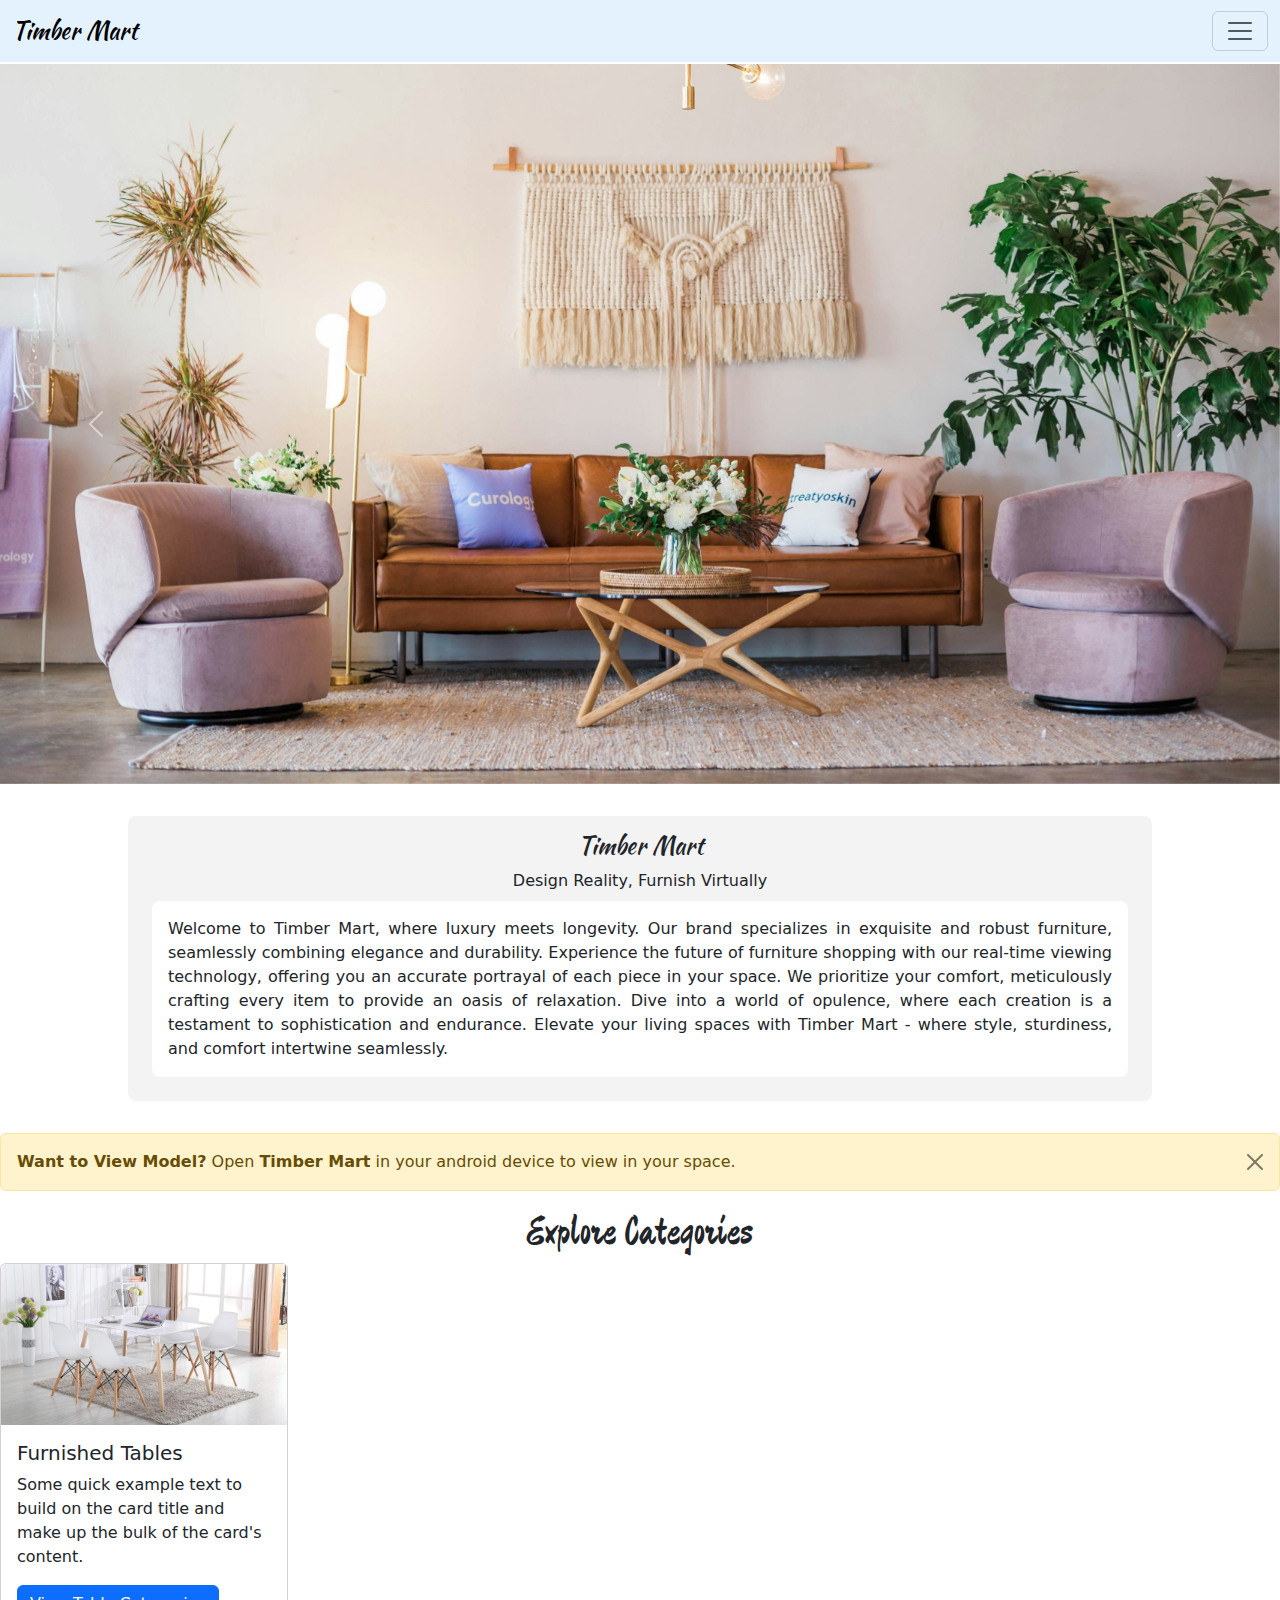
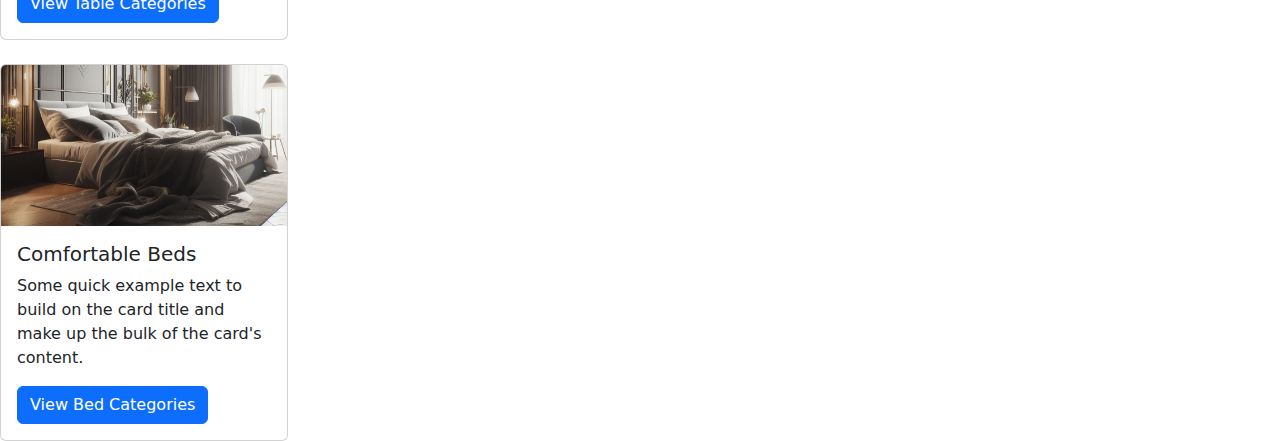
<file: index.html>
<!DOCTYPE html>
<html lang="en">
  <head>
    <meta charset="UTF-8" />
    <meta name="viewport" content="width=device-width, initial-scale=1.0" />
    <link
      href="https://cdn.jsdelivr.net/npm/bootstrap@5.3.3/dist/css/bootstrap.min.css"
      rel="stylesheet"
      integrity="sha384-QWTKZyjpPEjISv5WaRU9OFeRpok6YctnYmDr5pNlyT2bRjXh0JMhjY6hW+ALEwIH"
      crossorigin="anonymous"
    />
    <link rel="stylesheet" href="assets/css/style.css" />
    <title>Timber Mart</title>
  </head>
  <body>
    <nav class="navbar" style="background-color: #e3f2fd">
      <div class="container-fluid">
        <a class="navbar-brand" href="index.html">Timber Mart</a>
        <button
          class="navbar-toggler"
          type="button"
          data-bs-toggle="collapse"
          data-bs-target="#navbarNavDropdown"
          aria-controls="navbarNavDropdown"
          aria-expanded="false"
          aria-label="Toggle navigation"
        >
          <span class="navbar-toggler-icon"></span>
        </button>
        <div class="collapse navbar-collapse" id="navbarNavDropdown">
          <ul class="navbar-nav">
            <li class="nav-item">
              <a class="nav-link active" aria-current="page" href="index.html"
                >Home</a
              >
            </li>
            <li class="nav-item">
              <a class="nav-link" href="category.html">Category</a>
            </li>
            <li class="nav-item">
              <a class="nav-link" href="contact.html">Contact Us</a>
            </li>
            <li class="nav-item">
              <a class="nav-link" href="feedback.html">Feedback</a>
            </li>
            <li class="nav-item dropdown">
              <a
                class="nav-link dropdown-toggle"
                href="#"
                role="button"
                data-bs-toggle="dropdown"
                aria-expanded="false"
              >
                Me
              </a>
              <ul class="dropdown-menu">
                <li><a class="dropdown-item" href="#">Profile</a></li>
                <li><a class="dropdown-item" href="#">Settings</a></li>
                <li><a class="dropdown-item" href="#">Logout</a></li>
              </ul>
            </li>
          </ul>
        </div>
      </div>
    </nav>

    <div class="spaces"></div>
    <div id="carouselExampleRide" class="carousel slide" data-bs-ride="true">
      <div class="carousel-inner">
        <div class="carousel-item active">
          <img
            src="assets/img/curology-6CJg-fOTYs4-unsplash.jpg"
            class="d-block ratio ratio-16x9"
            alt="..."
          />
        </div>
        <div class="carousel-item">
          <img
            src="assets/img/di_an_h-g_8MrEZAvyE-unsplash.jpg"
            class="d-block ratio ratio-16x9"
            alt="..."
          />
        </div>
        <div class="carousel-item">
          <img
            src="assets/img/nathan-fertig-FBXuXp57eM0-unsplash.jpg"
            class="d-block ratio ratio-16x9"
            alt="..."
          />
        </div>
        <div class="carousel-item">
          <img
            src="assets/img/phillip-goldsberry-fZuleEfeA1Q-unsplash.jpg"
            class="d-block ratio ratio-16x9"
            alt="..."
          />
        </div>
        <div class="carousel-item">
          <img
            src="assets/img/spacejoy-c0JoR_-2x3E-unsplash.jpg"
            class="d-block ratio ratio-16x9"
            alt="..."
          />
        </div>
      </div>
      <button
        class="carousel-control-prev"
        type="button"
        data-bs-target="#carouselExampleRide"
        data-bs-slide="prev"
      >
        <span class="carousel-control-prev-icon" aria-hidden="true"></span>
        <span class="visually-hidden">Previous</span>
      </button>
      <button
        class="carousel-control-next"
        type="button"
        data-bs-target="#carouselExampleRide"
        data-bs-slide="next"
      >
        <span class="carousel-control-next-icon" aria-hidden="true"></span>
        <span class="visually-hidden">Next</span>
      </button>
    </div>

    <div class="introbox">
      <h2 class="introHead">Timber Mart</h2>
      <h7 id="tagline">Design Reality, Furnish Virtually</h7>
      <p id="desc">
        Welcome to Timber Mart, where luxury meets longevity. Our brand
        specializes in exquisite and robust furniture, seamlessly combining
        elegance and durability. Experience the future of furniture shopping
        with our real-time viewing technology, offering you an accurate
        portrayal of each piece in your space. We prioritize your comfort,
        meticulously crafting every item to provide an oasis of relaxation. Dive
        into a world of opulence, where each creation is a testament to
        sophistication and endurance. Elevate your living spaces with Timber
        Mart - where style, sturdiness, and comfort intertwine seamlessly.
      </p>
    </div>

    <div class="alert alert-warning alert-dismissible fade show" role="alert">
      <strong>Want to View Model?</strong> Open <strong>Timber Mart</strong> in
      your android device to view in your space.
      <button
        type="button"
        class="btn-close"
        data-bs-dismiss="alert"
        aria-label="Close"
      ></button>
    </div>

    <h1 class="secHead">Explore Categories</h1>

    <div class="modelCard">
      <div class="card">
        <img src="assets/img/cat_table.jpg" class="card-img-top" alt="..." />

        <div class="card-body">
          <h5 class="card-title">Furnished Tables</h5>
          <p class="card-text">
            Some quick example text to build on the card title and make up the
            bulk of the card's content.
          </p>
          <a href="category.html#table" class="btn btn-primary"
            >View Table Categories</a
          >
        </div>
      </div>
      <br />

      <div class="card">
        <img src="assets/img/cat_bed.jpeg" class="card-img-top" alt="..." />

        <div class="card-body">
          <h5 class="card-title">Comfortable Beds</h5>
          <p class="card-text">
            Some quick example text to build on the card title and make up the
            bulk of the card's content.
          </p>
          <a href="category.html#bed" class="btn btn-primary"
            >View Bed Categories</a
          >
        </div>
      </div>
    </div>

    <script
      src="https://cdn.jsdelivr.net/npm/bootstrap@5.3.3/dist/js/bootstrap.bundle.min.js"
      integrity="sha384-YvpcrYf0tY3lHB60NNkmXc5s9fDVZLESaAA55NDzOxhy9GkcIdslK1eN7N6jIeHz"
      crossorigin="anonymous"
    ></script>
  </body>
</html>
</file>
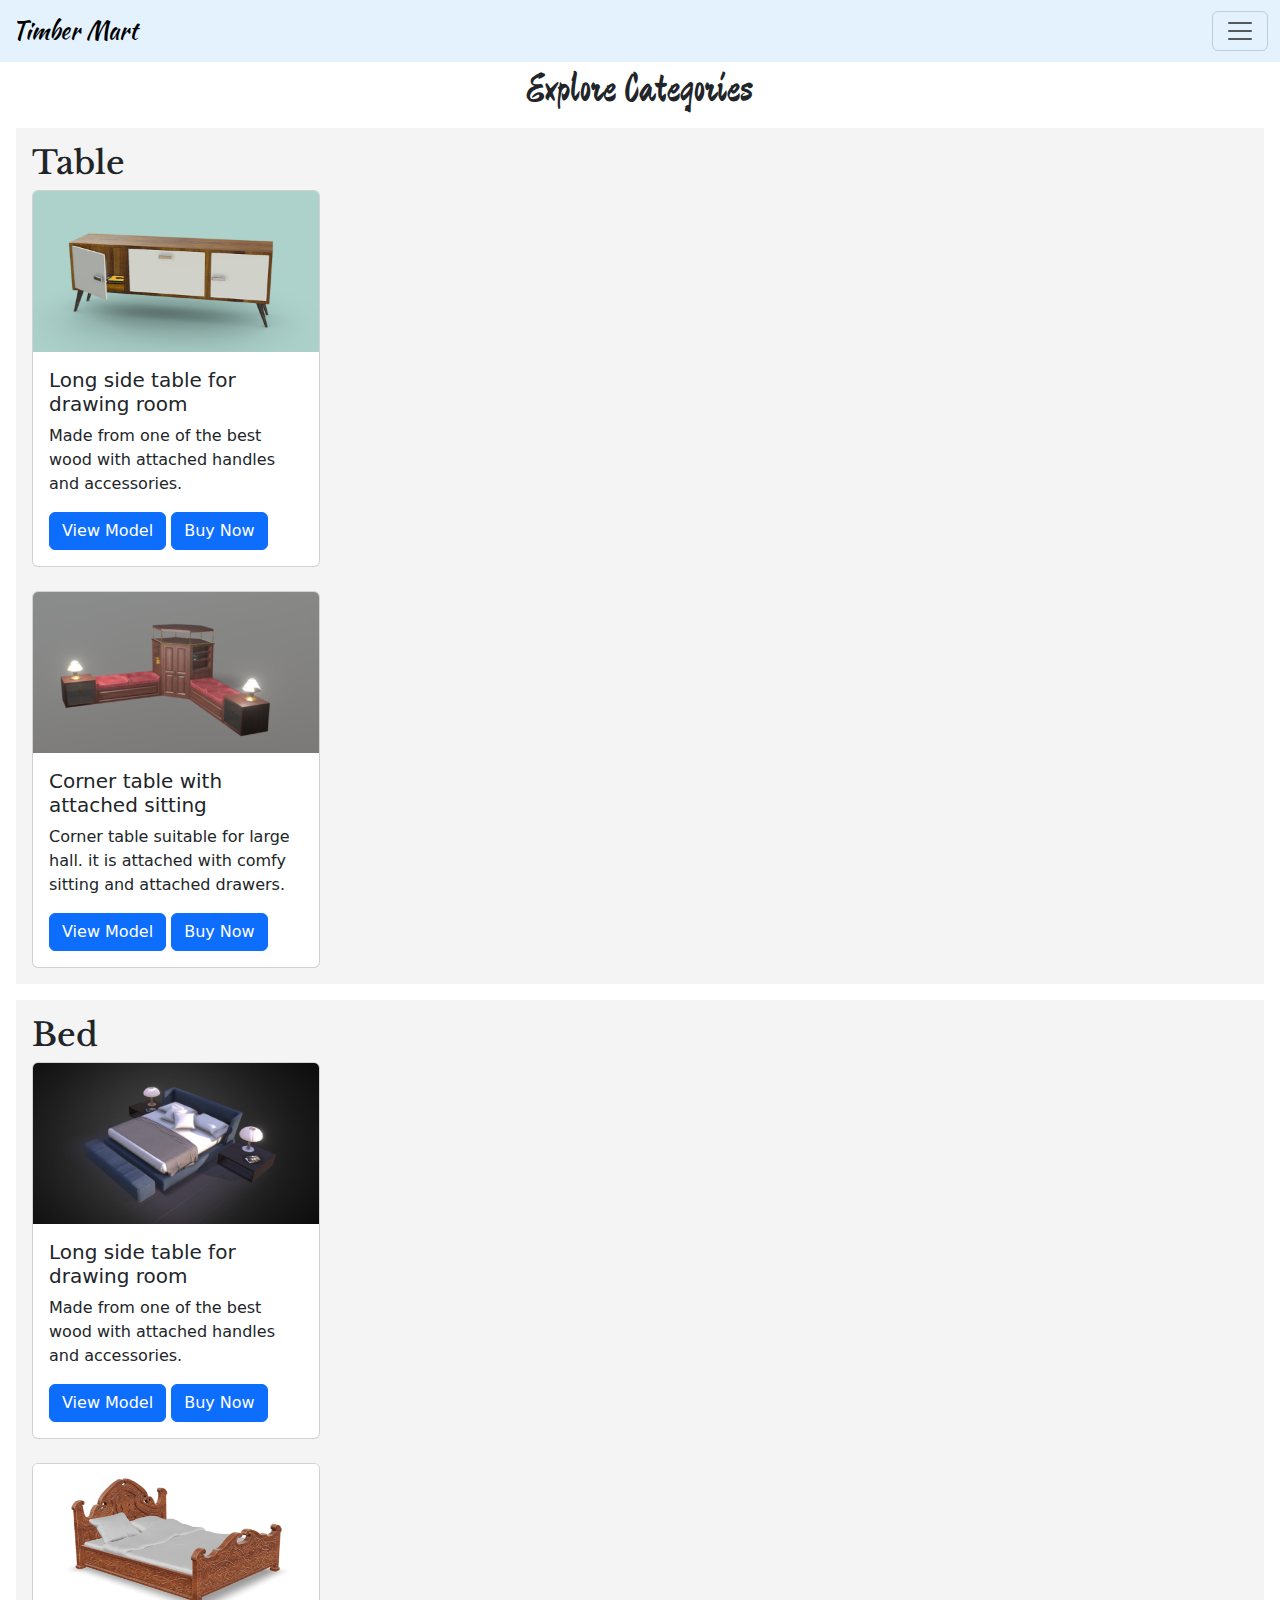
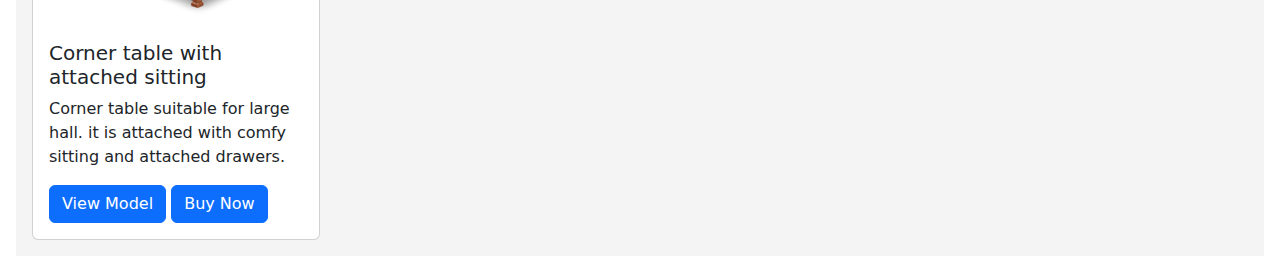
<file: category.html>
<!DOCTYPE html>
<html lang="en">
  <head>
    <meta charset="UTF-8" />
    <meta name="viewport" content="width=device-width, initial-scale=1.0" />
    <link
      href="https://cdn.jsdelivr.net/npm/bootstrap@5.3.3/dist/css/bootstrap.min.css"
      rel="stylesheet"
      integrity="sha384-QWTKZyjpPEjISv5WaRU9OFeRpok6YctnYmDr5pNlyT2bRjXh0JMhjY6hW+ALEwIH"
      crossorigin="anonymous"
    />
    <link rel="stylesheet" href="assets/css/style.css" />
    <title>Timber Mart</title>
  </head>
  <body>
    <nav class="navbar" style="background-color: #e3f2fd">
      <div class="container-fluid">
        <a class="navbar-brand" href="index.html">Timber Mart</a>
        <button
          class="navbar-toggler"
          type="button"
          data-bs-toggle="collapse"
          data-bs-target="#navbarNavDropdown"
          aria-controls="navbarNavDropdown"
          aria-expanded="false"
          aria-label="Toggle navigation"
        >
          <span class="navbar-toggler-icon"></span>
        </button>
        <div class="collapse navbar-collapse" id="navbarNavDropdown">
          <ul class="navbar-nav">
            <li class="nav-item">
              <a class="nav-link" href="index.html">Home</a>
            </li>
            <li class="nav-item">
              <a
                class="nav-link active"
                aria-current="page"
                href="category.html"
                >Category</a
              >
            </li>
            <li class="nav-item">
              <a class="nav-link" href="contact.html">Contact Us</a>
            </li>
            <li class="nav-item">
              <a class="nav-link" href="feedback.html">Feedback</a>
            </li>
            <li class="nav-item dropdown">
              <a
                class="nav-link dropdown-toggle"
                href="#"
                role="button"
                data-bs-toggle="dropdown"
                aria-expanded="false"
              >
                Me
              </a>
              <ul class="dropdown-menu">
                <li><a class="dropdown-item" href="#">Profile</a></li>
                <li><a class="dropdown-item" href="#">Settings</a></li>
                <li><a class="dropdown-item" href="#">Logout</a></li>
              </ul>
            </li>
          </ul>
        </div>
      </div>
    </nav>

    <div class="spaces"></div>
    <h1 class="secHead">Explore Categories</h1>

    <div class="base">
      <h2 class="secHead2" id="table">Table</h2>
      <div class="cardModel">
        <div class="card" style="width: 90%">
          <img src="assets/img/table1.png" class="card-img-top" alt="..." />
          <div class="card-body">
            <h5 class="card-title">Long side table for drawing room</h5>
            <p class="card-text">
              Made from one of the best wood with attached handles and
              accessories.
            </p>
            <a
              href="assets/model/table1/table1 default/index.html"
              class="btn btn-primary"
              >View Model</a
            >
            <a href="#" class="btn btn-primary">Buy Now</a>
          </div>
        </div>
        <br />

        <div class="card" style="width: 90%">
          <img
            src="assets/img/table2Corner.png"
            class="card-img-top"
            alt="..."
          />
          <div class="card-body">
            <h5 class="card-title">Corner table with attached sitting</h5>
            <p class="card-text">
              Corner table suitable for large hall. it is attached with comfy
              sitting and attached drawers.
            </p>
            <a
              href="assets/model/table2Corner/table2 default/index.html"
              class="btn btn-primary"
              >View Model</a
            >
            <a href="#" class="btn btn-primary">Buy Now</a>
          </div>
        </div>
      </div>
    </div>

    <div class="base">
      <h2 class="secHead2" id="Bed">Bed</h2>
      <div class="cardModel">
        <div class="card" style="width: 90%">
          <img src="assets/img/bed1.png" class="card-img-top" alt="..." />
          <div class="card-body">
            <h5 class="card-title">Long side table for drawing room</h5>
            <p class="card-text">
              Made from one of the best wood with attached handles and
              accessories.
            </p>
            <a
              href="#"
              class="btn btn-primary"
              >View Model</a
            >
            <a href="#" class="btn btn-primary">Buy Now</a>
          </div>
        </div>
        <br />

        <div class="card" style="width: 90%">
          <img
            src="assets/img/bed2.png"
            class="card-img-top"
            alt="..."
          />
          <div class="card-body">
            <h5 class="card-title">Corner table with attached sitting</h5>
            <p class="card-text">
              Corner table suitable for large hall. it is attached with comfy
              sitting and attached drawers.
            </p>
            <a
              href="#"
              class="btn btn-primary"
              >View Model</a
            >
            <a href="#" class="btn btn-primary">Buy Now</a>
          </div>
        </div>
      </div>
    </div>

    <script
      src="https://cdn.jsdelivr.net/npm/bootstrap@5.3.3/dist/js/bootstrap.bundle.min.js"
      integrity="sha384-YvpcrYf0tY3lHB60NNkmXc5s9fDVZLESaAA55NDzOxhy9GkcIdslK1eN7N6jIeHz"
      crossorigin="anonymous"
    ></script>
  </body>
</html>
</file>
<file: assets/css/style.css>
@import url('https://fonts.googleapis.com/css2?family=Kaushan+Script&display=swap');
@import url('https://fonts.googleapis.com/css2?family=Libre+Baskerville:ital,wght@0,400;0,700;1,400&family=Ma+Shan+Zheng&display=swap');
@import url('https://fonts.googleapis.com/css2?family=Ma+Shan+Zheng&display=swap');


.navbar {
    position: fixed;
    width: 100%;
    z-index: 4;
}

.spaces {
    height: 4rem;
}

.navbar-brand,
.introHead {
    font-family: "Kaushan Script", cursive !important;
    font-size: 1.5rem;
}

.introbox {
    padding: 1rem;
    text-align: center;
    background-color: rgba(239, 239, 239, 0.721);
    border-radius: 0.5rem;
    width: 80%;
    margin: 2rem auto;
}

.secHead {
    text-align: center;
    font-family: "Ma Shan Zheng", cursive;
    font-size: 2.5rem;
}

#desc{
    margin: 0.5rem;
    padding: 1rem;
    text-align: justify;
    border-radius: 0.5rem;
    background-color: rgb(255, 255, 255);
}

.base {
    background-color: rgba(215, 215, 215, 0.283);
    margin: 1rem;
    padding: 1rem;

}

.cardModel {
    display: flex;
    flex-direction: column;
    justify-content: center;
}

.card {
    max-width: 18rem;
}

.secHead2 {
    font-family: "Libre Baskerville", serif;
}
</file>
